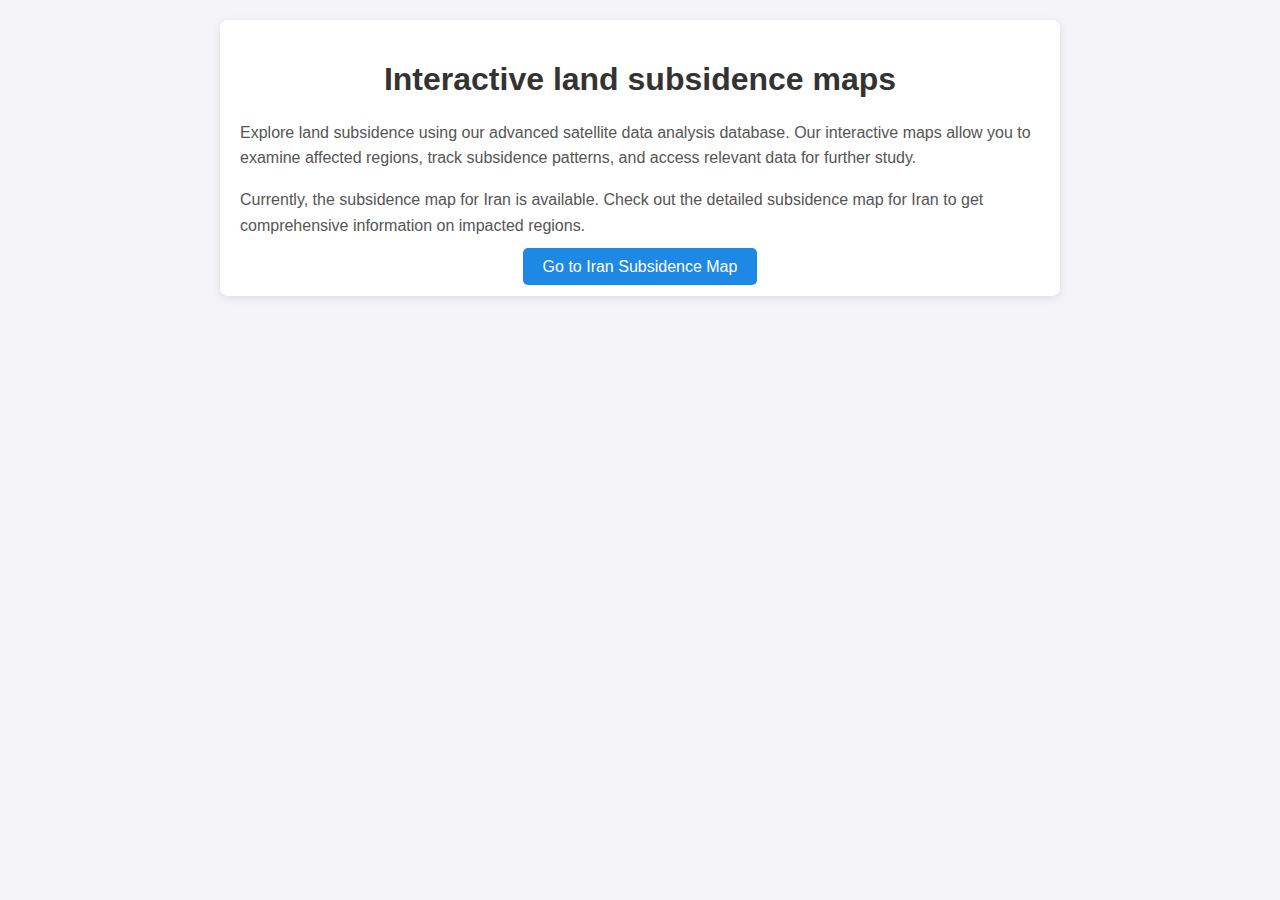
<file: index.html>
<!DOCTYPE html>
<html lang="en">
<head>
    <meta charset="UTF-8">
    <meta name="viewport" content="width=device-width, initial-scale=1.0">
    <title>Interactive land subsidence maps</title>
    <link rel="stylesheet" href="src/style.css"> 
</head>
<body>

    <div class="container">
        <h1>Interactive land subsidence maps</h1>
        <p>Explore land subsidence using our advanced satellite data analysis database. Our interactive maps allow you to examine affected regions, track subsidence patterns, and access relevant data for further study.
        <p>Currently, the subsidence map for Iran is available. Check out the detailed subsidence map for Iran to get comprehensive information on impacted regions.</p>
        <div class="link-container">
            <a href="iran/index.html">Go to Iran Subsidence Map</a>
        </div>
    </div>

</body>
</html>
</file>
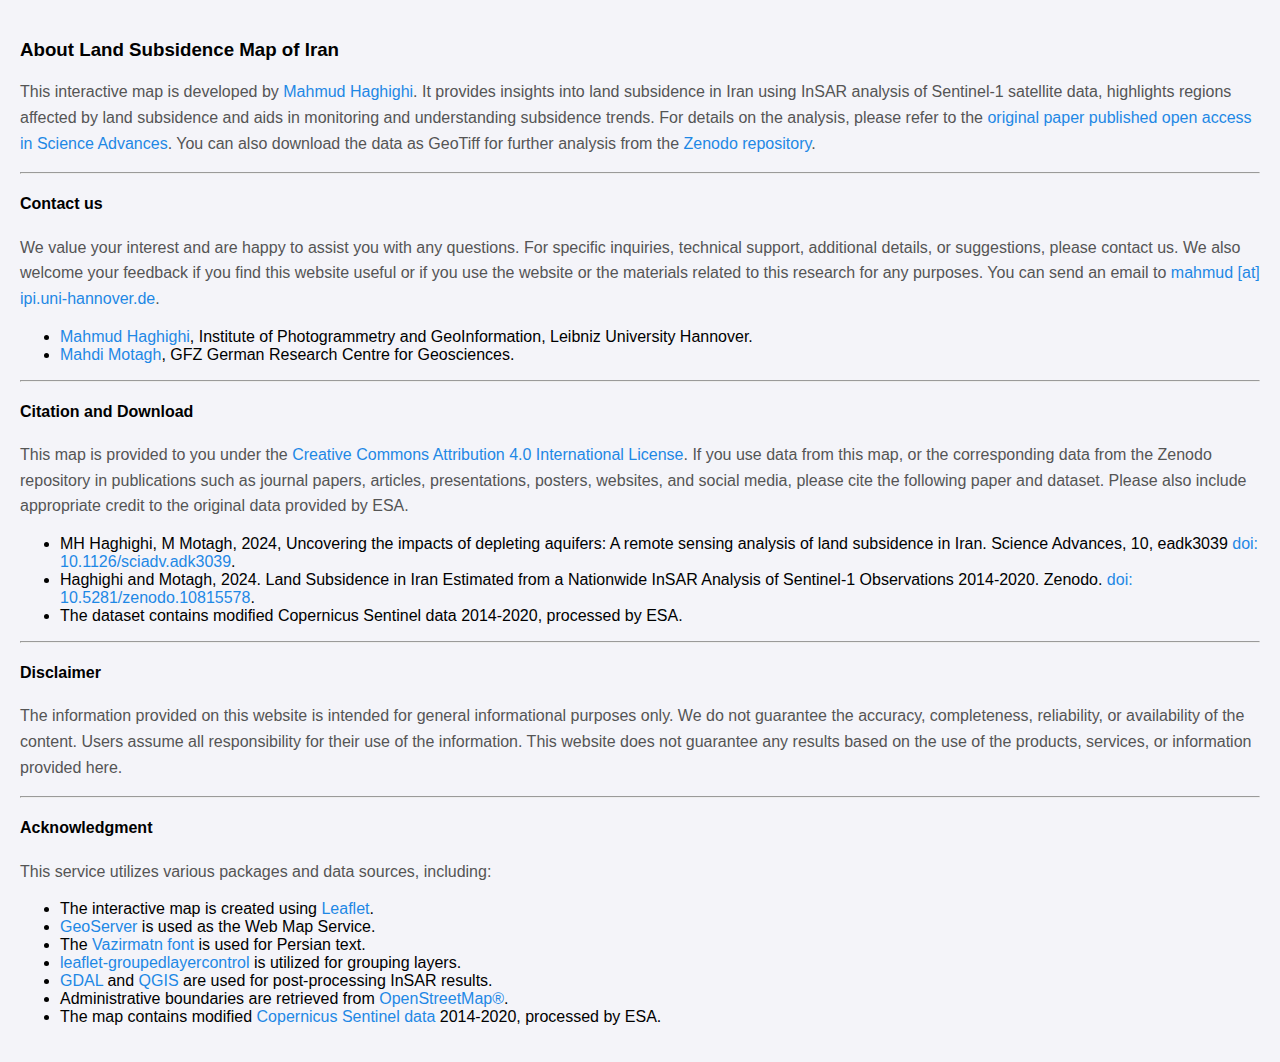
<file: about.html>
<!DOCTYPE html>
<html lang="en">

<head>
    <meta charset="UTF-8">
    <meta name="viewport" content="width=device-width, initial-scale=1.0">
    <title>About</title>
    <link rel="stylesheet" href="src/style.css">
    <link rel="stylesheet" href="https://fonts.googleapis.com/css2?family=Vazirmatn&display=swap" />
</head>

<body>
    <div id="popup" class="about-page">
        
        <h3>About Land Subsidence Map of Iran</h3>
            <p>
                This interactive map is developed by <a href="https://www.ipi.uni-hannover.de/en/haghighi/" target="_blank">Mahmud Haghighi</a>. It provides insights into land subsidence in Iran using InSAR analysis of Sentinel-1 satellite data, highlights regions affected by land subsidence and aids in monitoring and understanding subsidence trends. For details on the analysis, please refer to the <a href="https://www.science.org/doi/10.1126/sciadv.adk3039" target="_blank">original paper published open access in Science Advances</a>. You can also download the data as GeoTiff for further analysis from the <a href="https://zenodo.org/record/10815577" target="_blank">Zenodo repository</a>.
            </p>

            <hr class="separator">

            <h4>Contact us</h4>
            <p>
                We value your interest and are happy to assist you with any questions. For specific inquiries, technical support, additional details, or suggestions, please contact us. We also welcome your feedback if you find this website useful or if you use the website or the materials related to this research for any purposes. You can send an email to <a href="mailto:mahmud@ipi.uni-hannover.de">mahmud [at] ipi.uni-hannover.de</a>.
                <ul>
                    <li>
                        <a href="https://www.ipi.uni-hannover.de/en/haghighi/" target="_blank">Mahmud Haghighi</a>, Institute of Photogrammetry and GeoInformation, Leibniz University Hannover.
                    </li>
                    <li>
                        <a href="https://www.gfz-potsdam.de/en/staff/mahdi.motagh" target="_blank">Mahdi Motagh</a>, GFZ German Research Centre for Geosciences.
                    </li>
                </ul>
            </p>

            <hr class="separator">

            <h4>Citation and Download</h4>
            <p>This map is provided to you under the <a href="https://creativecommons.org/licenses/by/4.0/" target="_blank">Creative Commons Attribution 4.0 International License</a>. If you use data from this map, or the corresponding data from the Zenodo repository in publications such as journal papers, articles, presentations, posters, websites, and social media, please cite the following paper and dataset. Please also include appropriate credit to the original data provided by ESA.
                <ul>
                    <li>
                        MH Haghighi, M Motagh, 2024, Uncovering the impacts of depleting aquifers: A remote sensing analysis of land subsidence in Iran. Science Advances, 10, eadk3039 <a href="https://www.science.org/doi/10.1126/sciadv.adk3039" target="_blank">doi: 10.1126/sciadv.adk3039</a>.
                    </li>
                    <li>
                        Haghighi and Motagh, 2024. Land Subsidence in Iran Estimated from a Nationwide InSAR Analysis of Sentinel-1 Observations 2014-2020. Zenodo. <a href="https://zenodo.org/record/10815577" target="_blank">doi: 10.5281/zenodo.10815578</a>.
                    </li>
                    <li>
                        The dataset contains modified Copernicus Sentinel data 2014-2020, processed by ESA.
                    </li>
                </ul>
            </p>

            <hr class="separator">

            <h4>Disclaimer</h4>
            <p>
                The information provided on this website is intended for general informational purposes only. We do not guarantee the accuracy, completeness, reliability, or availability of the content. Users assume all responsibility for their use of the information. This website does not guarantee any results based on the use of the products, services, or information provided here.
            </p>

            <hr class="separator">

            <h4>Acknowledgment</h4>
            <p>
                This service utilizes various packages and data sources, including:
                <ul>
                    <li>
                        The interactive map is created using <a href="https://leafletjs.com/" target="_blank">Leaflet</a>.
                    </li>
                    <li>
                        <a href="https://geoserver.org/" target="_blank">GeoServer</a> is used as the Web Map Service.
                    </li>
                    <li>
                        The <a href="https://rastikerdar.github.io/vazirmatn/en" target="_blank">Vazirmatn font</a> is used for Persian text.
                    </li>
                    <li>
                        <a href="https://github.com/ismyrnow/leaflet-groupedlayercontrol" target="_blank">leaflet-groupedlayercontrol</a> is utilized for grouping layers.
                    </li>
                    <li>
                        <a href="https://gdal.org/" target="_blank">GDAL</a> and <a href="https://qgis.org/" target="_blank">QGIS</a> are used for post-processing InSAR results.
                    </li>
                    <li>
                        Administrative boundaries are retrieved from <a href="https://www.openstreetmap.org" target="_blank">OpenStreetMap®</a>.
                    </li>
                    <li>
                        The map contains modified <a href="https://documentation.dataspace.copernicus.eu/Data/SentinelMissions/Sentinel1.html" target="_blank">Copernicus Sentinel data</a> 2014-2020, processed by ESA.
                    </li>
                </ul>
            </p>

    </div>
</body>
</html>
</file>
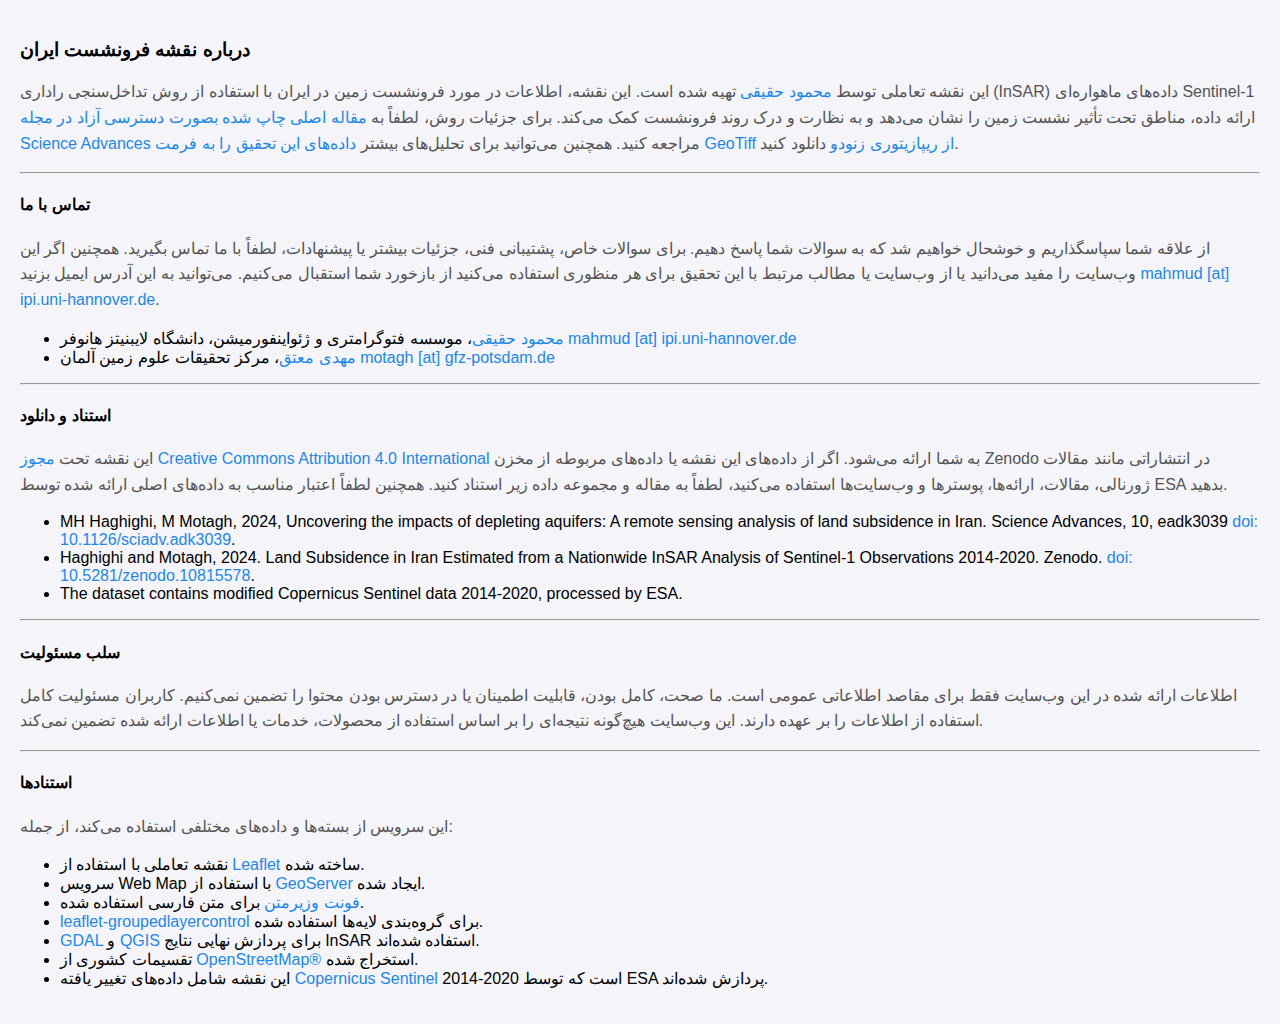
<file: about_fa.html>
<!DOCTYPE html>
<html lang="fa">

<head>
    <meta charset="UTF-8">
    <meta name="viewport" content="width=device-width, initial-scale=1.0">
    <title>About</title>
    <link rel="stylesheet" href="src/style.css">
    <link rel="stylesheet" href="https://fonts.googleapis.com/css2?family=Vazirmatn&display=swap" />
</head>

<body class="rtl">
    <div id="popup" class="about-page">

        <h3>درباره نقشه فرونشست ایران</h3>
            <p>
                این نقشه تعاملی توسط <a href="https://www.ipi.uni-hannover.de/en/haghighi/" target=”_blank">محمود حقیقی</a> تهیه شده است. این نقشه، اطلاعات در مورد فرونشست زمین در ایران با استفاده از روش  تداخل‌سنجی راداری (InSAR) داده‌های ماهواره‌ای Sentinel-1 ارائه داده، مناطق تحت تأثیر نشست زمین را نشان می‌دهد و به نظارت و درک روند فرونشست کمک می‌کند. برای جزئیات روش، لطفاً به <a href="https://www.science.org/doi/10.1126/sciadv.adk3039" target="_blank">مقاله اصلی چاپ شده بصورت دسترسی آزاد در مجله Science Advances </a> مراجعه کنید. همچنین می‌توانید برای تحلیل‌های بیشتر <a href="https://zenodo.org/record/10815577" target=”_blank"> داده‌های این تحقیق را به فرمت GeoTiff از ریپازیتوری زنودو</a> دانلود کنید.
            </p>

            <hr class="separator">

            <h4>تماس با ما</h4>
            <p>
                از علاقه شما سپاسگذاریم و خوشحال خواهیم شد که به سوالات شما پاسخ دهیم. برای سوالات خاص، پشتیبانی فنی، جزئیات بیشتر یا پیشنهادات، لطفاً با ما تماس بگیرید. همچنین اگر این وب‌سایت را مفید می‌دانید یا از وب‌سایت یا مطالب مرتبط با این تحقیق برای هر منظوری استفاده می‌کنید از بازخورد شما استقبال می‌کنیم. می‌توانید به این آدرس ایمیل بزنید <a href="mailto:mahmud@ipi.uni-hannover.de">mahmud [at] ipi.uni-hannover.de</a>.
                <ul>
                    <li>
                        <a href="https://www.ipi.uni-hannover.de/en/haghighi/" target="_blank">محمود حقیقی</a>، موسسه فتوگرامتری و ژئواینفورمیشن، دانشگاه لایبنیتز هانوفر <a href="mailto:mahmud@ipi.uni-hannover.de">mahmud [at] ipi.uni-hannover.de</a>
                    </li>
                    <li>
                        <a href="https://www.gfz-potsdam.de/en/staff/mahdi.motagh" target="_blank">مهدی معتق</a>، مرکز تحقیقات علوم زمین آلمان <a href="mailto:motagh@gfz-potsdam.de">motagh [at] gfz-potsdam.de</a>
                    </li>
                </ul>
            </p>

            <hr class="separator">

            <h4>استناد و دانلود</h4>
            <p>
                این نقشه تحت <a href="https://creativecommons.org/licenses/by/4.0/deed.fa" target="_blank">مجوز Creative Commons Attribution 4.0 International</a> به شما ارائه می‌شود. اگر از داده‌های این نقشه یا داده‌های مربوطه از مخزن Zenodo در انتشاراتی مانند مقالات ژورنالی، مقالات، ارائه‌ها، پوسترها و وب‌سایت‌ها استفاده می‌کنید، لطفاً به مقاله و مجموعه داده زیر استناد کنید. همچنین لطفاً اعتبار مناسب به داده‌های اصلی ارائه شده توسط ESA بدهید.
                <ul class="ltr">
                    <li>
                        MH Haghighi, M Motagh, 2024, Uncovering the impacts of depleting aquifers: A remote sensing analysis of land subsidence in Iran. Science Advances, 10, eadk3039 <a href="https://www.science.org/doi/10.1126/sciadv.adk3039" target="_blank">doi: 10.1126/sciadv.adk3039</a>.
                    </li>
                    <li>
                        Haghighi and Motagh, 2024. Land Subsidence in Iran Estimated from a Nationwide InSAR Analysis of Sentinel-1 Observations 2014-2020. Zenodo. <a href="https://zenodo.org/record/10815577" target="_blank">doi: 10.5281/zenodo.10815578</a>.
                    </li>

                    <li>
                        The dataset contains modified Copernicus Sentinel data 2014-2020, processed by ESA.
                    </li>
                </ul>
            </p>

            <hr class="separator">

            <h4>سلب مسئولیت</h4>
            <p>
                اطلاعات ارائه شده در این وب‌سایت فقط برای مقاصد اطلاعاتی عمومی است. ما صحت، کامل بودن، قابلیت اطمینان یا در دسترس بودن محتوا را تضمین نمی‌کنیم. کاربران مسئولیت کامل استفاده از اطلاعات را بر عهده دارند. این وب‌سایت هیچ‌گونه نتیجه‌ای را بر اساس استفاده از محصولات، خدمات یا اطلاعات ارائه شده تضمین نمی‌کند.
            </p>

            <hr class="separator">

            <h4>استنادها</h4>
            <p>
                این سرویس از بسته‌ها و داده‌های مختلفی استفاده می‌کند، از جمله:
                <ul>
                    <li>
                        نقشه تعاملی با استفاده از <a href="https://leafletjs.com/" target="_blank">Leaflet</a> ساخته شده.
                    </li>
                    <li>
                        سرویس Web Map با استفاده از <a href="https://geoserver.org/" target="_blank">GeoServer</a> ایجاد شده.
                    </li>
                    <li>
                        <a href="https://rastikerdar.github.io/vazirmatn/en" target="_blank">فونت وزیرمتن</a> برای متن فارسی استفاده شده.
                    </li>
                    <li>
                        <a href="https://github.com/ismyrnow/leaflet-groupedlayercontrol" target="_blank">leaflet-groupedlayercontrol</a> برای گروه‌بندی لایه‌ها استفاده شده.
                    </li>
                    <li>
                        <a href="https://gdal.org/" target="_blank">GDAL</a> و <a href="https://qgis.org/" target="_blank">QGIS</a> برای پردازش نهایی نتایج InSAR استفاده شده‌اند.
                    </li>
                    <li>
                        تقسیمات کشوری از <a href="https://www.openstreetmap.org" target="_blank">OpenStreetMap®</a> استخراج شده.
                    </li>
                    <li>
                        این نقشه شامل داده‌های تغییر یافته <a href="https://documentation.dataspace.copernicus.eu/Data/SentinelMissions/Sentinel1.html" target="_blank">Copernicus Sentinel</a> 2014-2020 است که توسط ESA پردازش شده‌اند.
                    </li>
                </ul>
            </p>

    </div>
</body>
</html>
</file>
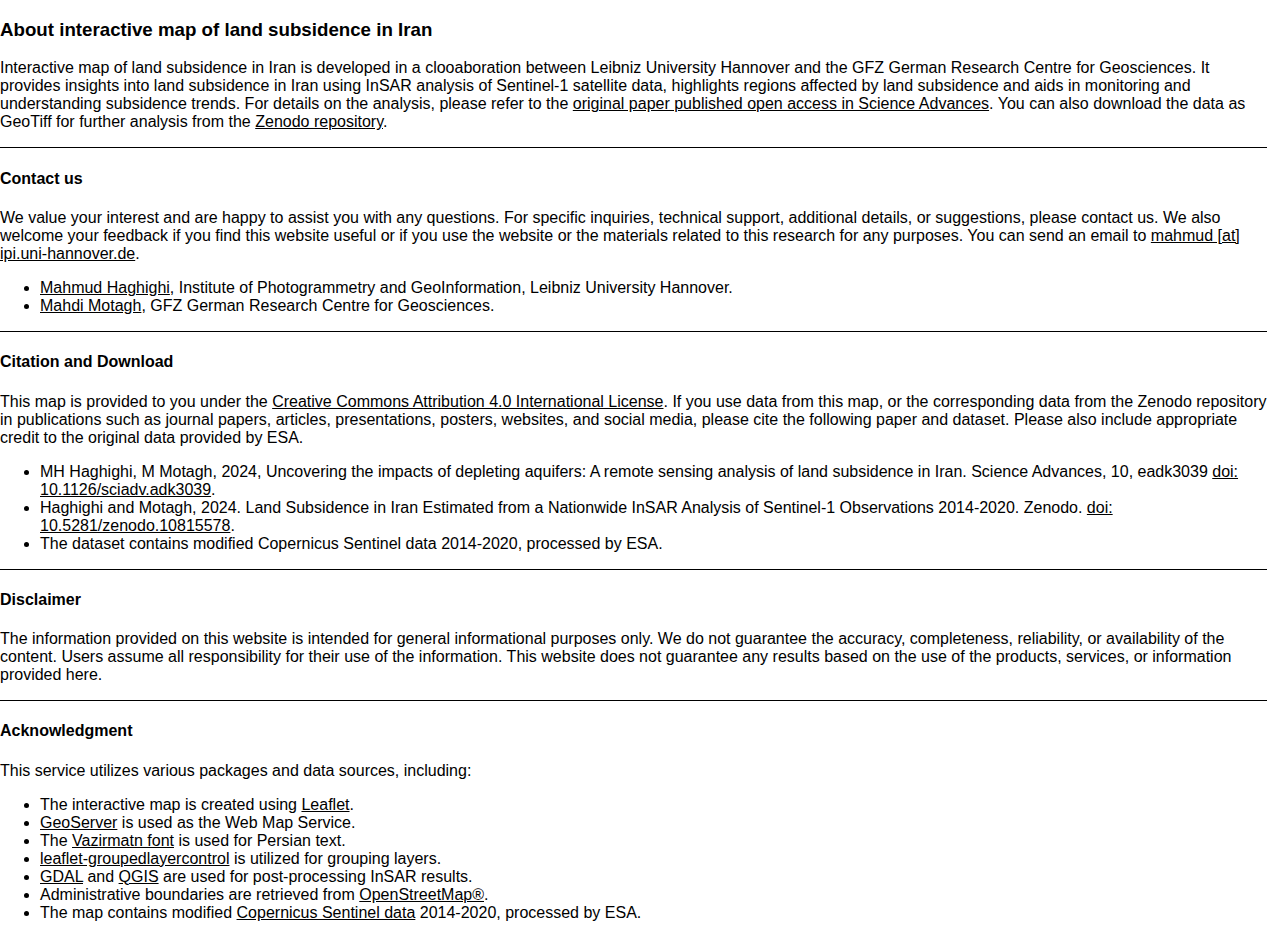
<file: iran/about.html>
<!DOCTYPE html>
<html lang="en">

<head>
    <meta charset="UTF-8">
    <meta name="viewport" content="width=device-width, initial-scale=1.0">
    <title>About</title>
    <link rel="stylesheet" href="src/style.css">
    <link rel="stylesheet" href="https://fonts.googleapis.com/css2?family=Vazirmatn&display=swap" />
</head>

<body>
    <div id="popup" class="about-page">
        
        <h3>About interactive map of land subsidence in Iran</h3>
            <p>
                Interactive map of land subsidence in Iran is developed in a clooaboration between Leibniz University Hannover and the GFZ German Research Centre for Geosciences. It provides insights into land subsidence in Iran using InSAR analysis of Sentinel-1 satellite data, highlights regions affected by land subsidence and aids in monitoring and understanding subsidence trends. For details on the analysis, please refer to the <a href="https://www.science.org/doi/10.1126/sciadv.adk3039" target="_blank">original paper published open access in Science Advances</a>. You can also download the data as GeoTiff for further analysis from the <a href="https://zenodo.org/record/10815577" target="_blank">Zenodo repository</a>.
            </p>

            <hr class="separator">

            <h4>Contact us</h4>
            <p>
                We value your interest and are happy to assist you with any questions. For specific inquiries, technical support, additional details, or suggestions, please contact us. We also welcome your feedback if you find this website useful or if you use the website or the materials related to this research for any purposes. You can send an email to <a href="mailto:mahmud@ipi.uni-hannover.de">mahmud [at] ipi.uni-hannover.de</a>.
                <ul>
                    <li>
                        <a href="https://www.ipi.uni-hannover.de/en/haghighi/" target="_blank">Mahmud Haghighi</a>, Institute of Photogrammetry and GeoInformation, Leibniz University Hannover.
                    </li>
                    <li>
                        <a href="https://www.gfz-potsdam.de/en/staff/mahdi.motagh" target="_blank">Mahdi Motagh</a>, GFZ German Research Centre for Geosciences.
                    </li>
                </ul>
            </p>

            <hr class="separator">

            <h4>Citation and Download</h4>
            <p>This map is provided to you under the <a href="https://creativecommons.org/licenses/by/4.0/" target="_blank">Creative Commons Attribution 4.0 International License</a>. If you use data from this map, or the corresponding data from the Zenodo repository in publications such as journal papers, articles, presentations, posters, websites, and social media, please cite the following paper and dataset. Please also include appropriate credit to the original data provided by ESA.
                <ul>
                    <li>
                        MH Haghighi, M Motagh, 2024, Uncovering the impacts of depleting aquifers: A remote sensing analysis of land subsidence in Iran. Science Advances, 10, eadk3039 <a href="https://www.science.org/doi/10.1126/sciadv.adk3039" target="_blank">doi: 10.1126/sciadv.adk3039</a>.
                    </li>
                    <li>
                        Haghighi and Motagh, 2024. Land Subsidence in Iran Estimated from a Nationwide InSAR Analysis of Sentinel-1 Observations 2014-2020. Zenodo. <a href="https://zenodo.org/record/10815577" target="_blank">doi: 10.5281/zenodo.10815578</a>.
                    </li>
                    <li>
                        The dataset contains modified Copernicus Sentinel data 2014-2020, processed by ESA.
                    </li>
                </ul>
            </p>

            <hr class="separator">

            <h4>Disclaimer</h4>
            <p>
                The information provided on this website is intended for general informational purposes only. We do not guarantee the accuracy, completeness, reliability, or availability of the content. Users assume all responsibility for their use of the information. This website does not guarantee any results based on the use of the products, services, or information provided here.
            </p>

            <hr class="separator">

            <h4>Acknowledgment</h4>
            <p>
                This service utilizes various packages and data sources, including:
                <ul>
                    <li>
                        The interactive map is created using <a href="https://leafletjs.com/" target="_blank">Leaflet</a>.
                    </li>
                    <li>
                        <a href="https://geoserver.org/" target="_blank">GeoServer</a> is used as the Web Map Service.
                    </li>
                    <li>
                        The <a href="https://rastikerdar.github.io/vazirmatn/en" target="_blank">Vazirmatn font</a> is used for Persian text.
                    </li>
                    <li>
                        <a href="https://github.com/ismyrnow/leaflet-groupedlayercontrol" target="_blank">leaflet-groupedlayercontrol</a> is utilized for grouping layers.
                    </li>
                    <li>
                        <a href="https://gdal.org/" target="_blank">GDAL</a> and <a href="https://qgis.org/" target="_blank">QGIS</a> are used for post-processing InSAR results.
                    </li>
                    <li>
                        Administrative boundaries are retrieved from <a href="https://www.openstreetmap.org" target="_blank">OpenStreetMap®</a>.
                    </li>
                    <li>
                        The map contains modified <a href="https://documentation.dataspace.copernicus.eu/Data/SentinelMissions/Sentinel1.html" target="_blank">Copernicus Sentinel data</a> 2014-2020, processed by ESA.
                    </li>
                </ul>
            </p>

    </div>
</body>
</html>
</file>
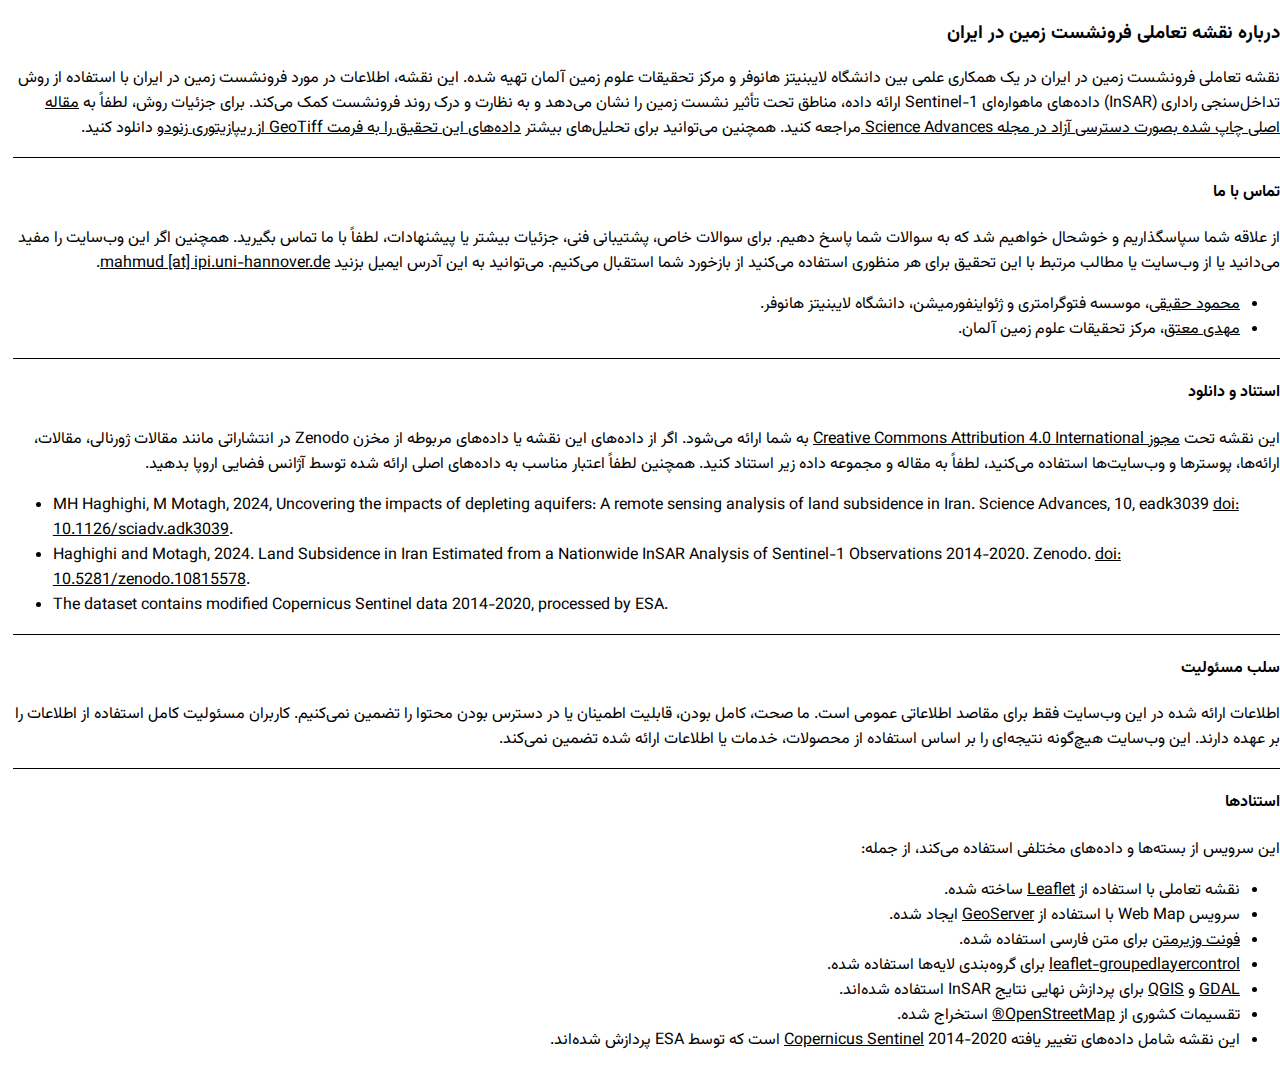
<file: iran/about_fa.html>
<!DOCTYPE html>
<html lang="fa">

<head>
    <meta charset="UTF-8">
    <meta name="viewport" content="width=device-width, initial-scale=1.0">
    <title>About</title>
    <link rel="stylesheet" href="src/style.css">
    <link rel="stylesheet" href="https://fonts.googleapis.com/css2?family=Vazirmatn&display=swap" />
</head>

<body class="rtl">
    <div id="popup" class="about-page">

        <h3>درباره نقشه تعاملی فرونشست زمین در ایران</h3>
            <p>
                نقشه تعاملی فرونشست زمین در ایران در یک همکاری علمی بین دانشگاه لایبنیتز هانوفر و مرکز تحقیقات علوم زمین آلمان تهیه شده. این نقشه، اطلاعات در مورد فرونشست زمین در ایران با استفاده از روش  تداخل‌سنجی راداری (InSAR) داده‌های ماهواره‌ای Sentinel-1 ارائه داده، مناطق تحت تأثیر نشست زمین را نشان می‌دهد و به نظارت و درک روند فرونشست کمک می‌کند. برای جزئیات روش، لطفاً به <a href="https://www.science.org/doi/10.1126/sciadv.adk3039" target="_blank">مقاله اصلی چاپ شده بصورت دسترسی آزاد در مجله Science Advances </a> مراجعه کنید. همچنین می‌توانید برای تحلیل‌های بیشتر <a href="https://zenodo.org/record/10815577" target="_blank"> داده‌های این تحقیق را به فرمت GeoTiff از ریپازیتوری زنودو</a> دانلود کنید.
            </p>

            <hr class="separator">

            <h4>تماس با ما</h4>
            <p>
                از علاقه شما سپاسگذاریم و خوشحال خواهیم شد که به سوالات شما پاسخ دهیم. برای سوالات خاص، پشتیبانی فنی، جزئیات بیشتر یا پیشنهادات، لطفاً با ما تماس بگیرید. همچنین اگر این وب‌سایت را مفید می‌دانید یا از وب‌سایت یا مطالب مرتبط با این تحقیق برای هر منظوری استفاده می‌کنید از بازخورد شما استقبال می‌کنیم. می‌توانید به این آدرس ایمیل بزنید <a href="mailto:mahmud@ipi.uni-hannover.de">mahmud [at] ipi.uni-hannover.de</a>.
                <ul>
                    <li>
                        <a href="https://www.ipi.uni-hannover.de/en/haghighi/" target="_blank">محمود حقیقی</a>، موسسه فتوگرامتری و ژئواینفورمیشن، دانشگاه لایبنیتز هانوفر.
                    </li>
                    <li>
                        <a href="https://www.gfz-potsdam.de/en/staff/mahdi.motagh" target="_blank">مهدی معتق</a>، مرکز تحقیقات علوم زمین آلمان.
                    </li>
                </ul>
            </p>

            <hr class="separator">

            <h4>استناد و دانلود</h4>
            <p>
                این نقشه تحت <a href="https://creativecommons.org/licenses/by/4.0/deed.fa" target="_blank">مجوز Creative Commons Attribution 4.0 International</a> به شما ارائه می‌شود. اگر از داده‌های این نقشه یا داده‌های مربوطه از مخزن Zenodo در انتشاراتی مانند مقالات ژورنالی، مقالات، ارائه‌ها، پوسترها و وب‌سایت‌ها استفاده می‌کنید، لطفاً به مقاله و مجموعه داده زیر استناد کنید. همچنین لطفاً اعتبار مناسب به داده‌های اصلی ارائه شده توسط آژانس فضایی اروپا بدهید.
                <ul class="ltr">
                    <li>
                        MH Haghighi, M Motagh, 2024, Uncovering the impacts of depleting aquifers: A remote sensing analysis of land subsidence in Iran. Science Advances, 10, eadk3039 <a href="https://www.science.org/doi/10.1126/sciadv.adk3039" target="_blank">doi: 10.1126/sciadv.adk3039</a>.
                    </li>
                    <li>
                        Haghighi and Motagh, 2024. Land Subsidence in Iran Estimated from a Nationwide InSAR Analysis of Sentinel-1 Observations 2014-2020. Zenodo. <a href="https://zenodo.org/record/10815577" target="_blank">doi: 10.5281/zenodo.10815578</a>.
                    </li>

                    <li>
                        The dataset contains modified Copernicus Sentinel data 2014-2020, processed by ESA.
                    </li>
                </ul>
            </p>

            <hr class="separator">

            <h4>سلب مسئولیت</h4>
            <p>
                اطلاعات ارائه شده در این وب‌سایت فقط برای مقاصد اطلاعاتی عمومی است. ما صحت، کامل بودن، قابلیت اطمینان یا در دسترس بودن محتوا را تضمین نمی‌کنیم. کاربران مسئولیت کامل استفاده از اطلاعات را بر عهده دارند. این وب‌سایت هیچ‌گونه نتیجه‌ای را بر اساس استفاده از محصولات، خدمات یا اطلاعات ارائه شده تضمین نمی‌کند.
            </p>

            <hr class="separator">

            <h4>استنادها</h4>
            <p>
                این سرویس از بسته‌ها و داده‌های مختلفی استفاده می‌کند، از جمله:
                <ul>
                    <li>
                        نقشه تعاملی با استفاده از <a href="https://leafletjs.com/" target="_blank">Leaflet</a> ساخته شده.
                    </li>
                    <li>
                        سرویس Web Map با استفاده از <a href="https://geoserver.org/" target="_blank">GeoServer</a> ایجاد شده.
                    </li>
                    <li>
                        <a href="https://rastikerdar.github.io/vazirmatn/en" target="_blank">فونت وزیرمتن</a> برای متن فارسی استفاده شده.
                    </li>
                    <li>
                        <a href="https://github.com/ismyrnow/leaflet-groupedlayercontrol" target="_blank">leaflet-groupedlayercontrol</a> برای گروه‌بندی لایه‌ها استفاده شده.
                    </li>
                    <li>
                        <a href="https://gdal.org/" target="_blank">GDAL</a> و <a href="https://qgis.org/" target="_blank">QGIS</a> برای پردازش نهایی نتایج InSAR استفاده شده‌اند.
                    </li>
                    <li>
                        تقسیمات کشوری از <a href="https://www.openstreetmap.org" target="_blank">OpenStreetMap®</a> استخراج شده.
                    </li>
                    <li>
                        این نقشه شامل داده‌های تغییر یافته <a href="https://documentation.dataspace.copernicus.eu/Data/SentinelMissions/Sentinel1.html" target="_blank">Copernicus Sentinel</a> 2014-2020 است که توسط ESA پردازش شده‌اند.
                    </li>
                </ul>
            </p>

    </div>
</body>
</html>
</file>
<file: src/style.css>
body {
    font-family: Arial, sans-serif;
    background-color: #f4f4f9;
    margin: 0;
    padding: 20px;
}
.container {
    max-width: 800px;
    margin: auto;
    background: #fff;
    padding: 20px;
    border-radius: 8px;
    box-shadow: 0 2px 10px rgba(0, 0, 0, 0.1);
}
h1 {
    text-align: center;
    color: #333;
}
p {
    line-height: 1.6;
    color: #555;
}
a {
    color: #1e88e5;
    text-decoration: none;
}
a:hover {
    text-decoration: underline;
}
.link-container {
    text-align: center;
    margin-top: 20px;
}
.link-container a {
    padding: 10px 20px;
    background-color: #1e88e5;
    color: #fff;
    border-radius: 5px;
    transition: background-color 0.3s ease;
}
.link-container a:hover {
    background-color: #1565c0;
}
</file>
<file: iran/src/style.css>
body {
    margin: 0;
    padding: 0;
}

html {
    font-family: sans-serif;
}

html[lang="fa"] {
    font-family: 'Vazirmatn', sans-serif;
}

a {
    color: #FFFFFF;
}

.rtl {
    direction: rtl;
    text-align: right;
}

.ltr {
    direction: ltr;
    text-align: left;
}

.absolute {
    position: absolute;
    z-index: 2;
    color: #FFFFFF;
    background: rgba(80, 80, 80, 0.75);
}

.grid-container {
    display: grid;
    grid-template-columns: auto;
    grid-gap: 1px;
    padding: 1px;
    width: 95%;
}

.settingPannel {
    position: absolute;
    bottom: 20px;
    right: 1px;
    font-size: 12px;
    border-radius: 7px;
    background: rgba(100, 100, 100, 0.75);
    color: #FFFFFF;
    transition: width 2s, height 2s;
    z-index: 1050;
    padding: 5px;
    margin: 10px;
}

.slider {
    width: 70px;
    height: 100%;
}

.color-bar-container {
    display: flex;
    align-items: center;
}

.color-bar-image {
    width: 100px;
    border: none;
}

.color-label {
    font-weight: bold;
    color: #000;
}

.color-bar-label {
    text-align: center;
    color: #FFFFFF;
    margin-top: 10px;
}

.arrow-controls {
    display: flex;
    align-items: center;
    margin: 10px;
    float: left;
}

.arrow-controls a {
    text-decoration: none;
}

.color-bar-button {
    display: inline-block;
    margin: 2px;
    font-size: 18px;
    transition: transform 0.3s ease;
}

.color-bar-button:hover {
    transform: scale(1.5);
}

.popup-container {
    display: none;
    position: fixed;
    top: 50%;
    left: 50%;
    transform: translate(-50%, -50%);
    background: rgba(250, 250, 250, 0.90);
    padding: 10px;
    border: 1px solid #ccc;
    box-shadow: 1px 1px 10px rgba(0, 0, 0, 0.5);
    z-index: 1100;
    color: #FFFFFF;
    width: 80%;
    height: 80%;
}

.info-frame, .about-page {
    width: 99%;
    height: 90%;
    border: none;
}

.about-page {
    color: #000;
}

.about-page a {
    color: inherit;
}

.separator {
    border: none;
    border-top: 1px solid #000;
    margin: 0;
}

.info-panel {
    color: #000;
}
</file>
